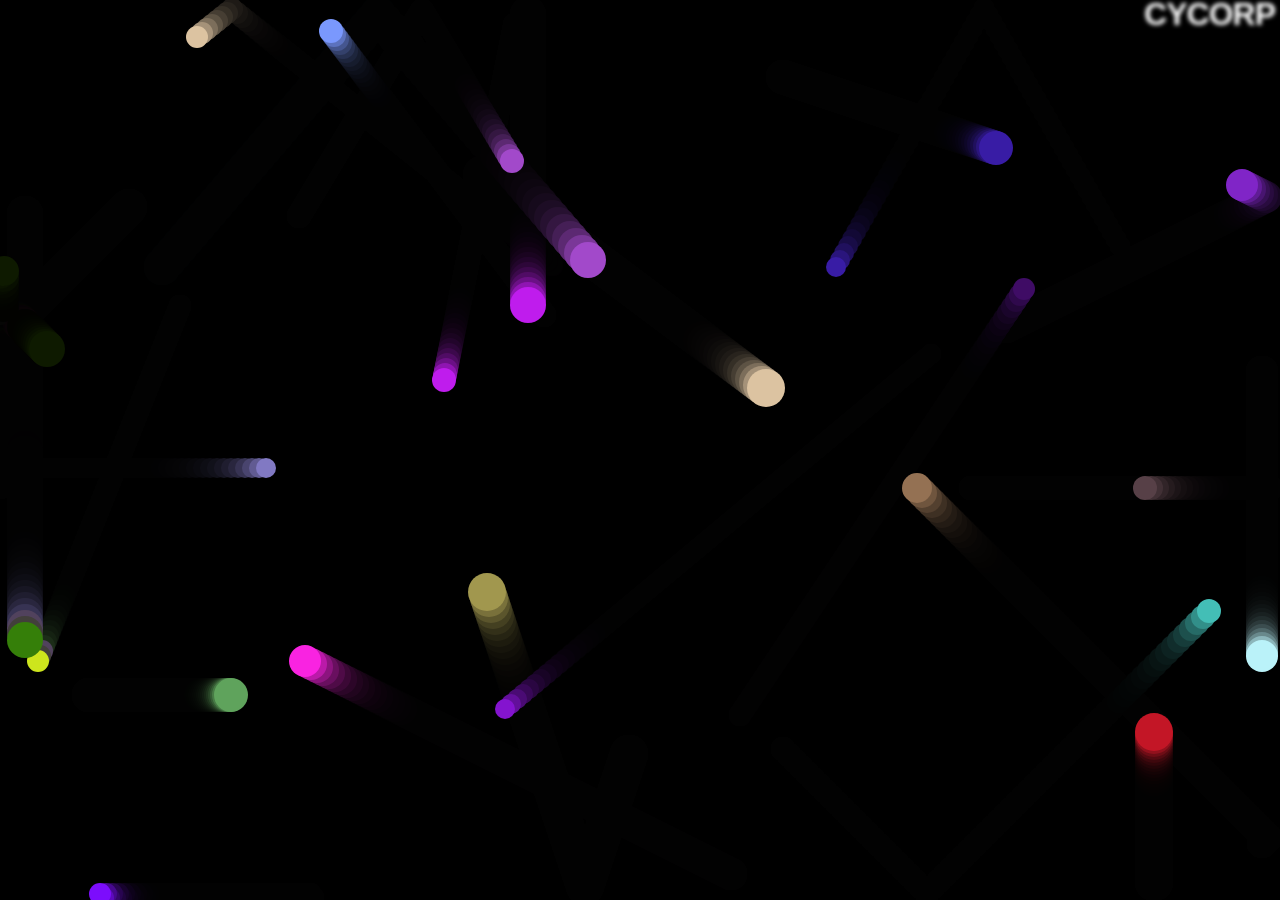
<file: Balls/index.html>
<!DOCTYPE html>
<html>
  <head>
    <meta charset="utf-8">
    <title>Balls everywhere</title>
    <link rel="stylesheet" href="style.css">
  </head>

  <body>
    <h1>CYCORP</h1>
    <canvas></canvas> <!-- insert canvas -->

    <script src="main.js"></script>
  </body>
</html>
</file>
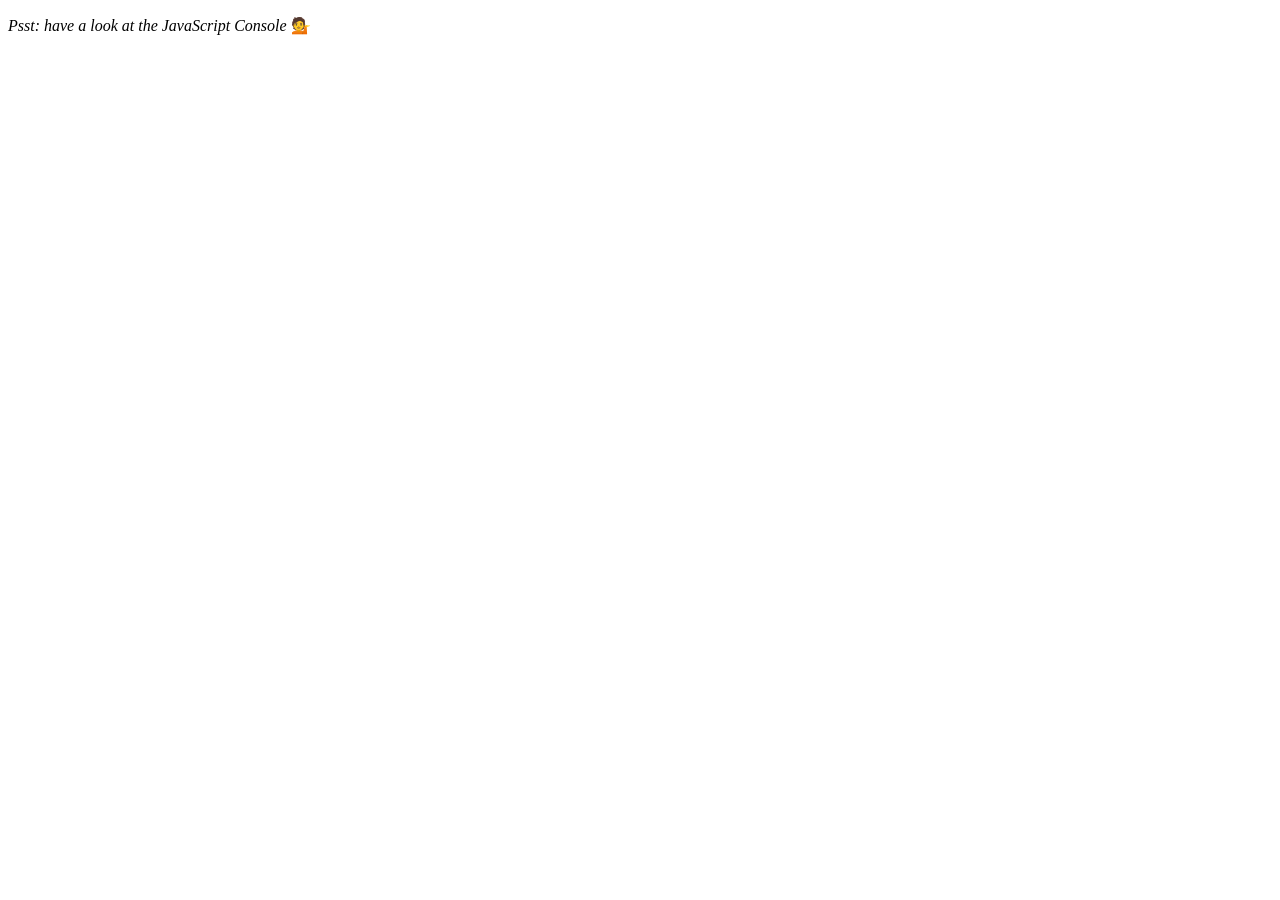
<file: Cardio/index.html>
<!DOCTYPE html>
<html lang="en">
<head>
  <meta charset="UTF-8">
  <title>Array Cardio 💪</title>
</head>
<body>
  <p><em>Psst: have a look at the JavaScript Console</em> 💁</p>
  <script src="script.js"></script>
</body>
</html>
</file>
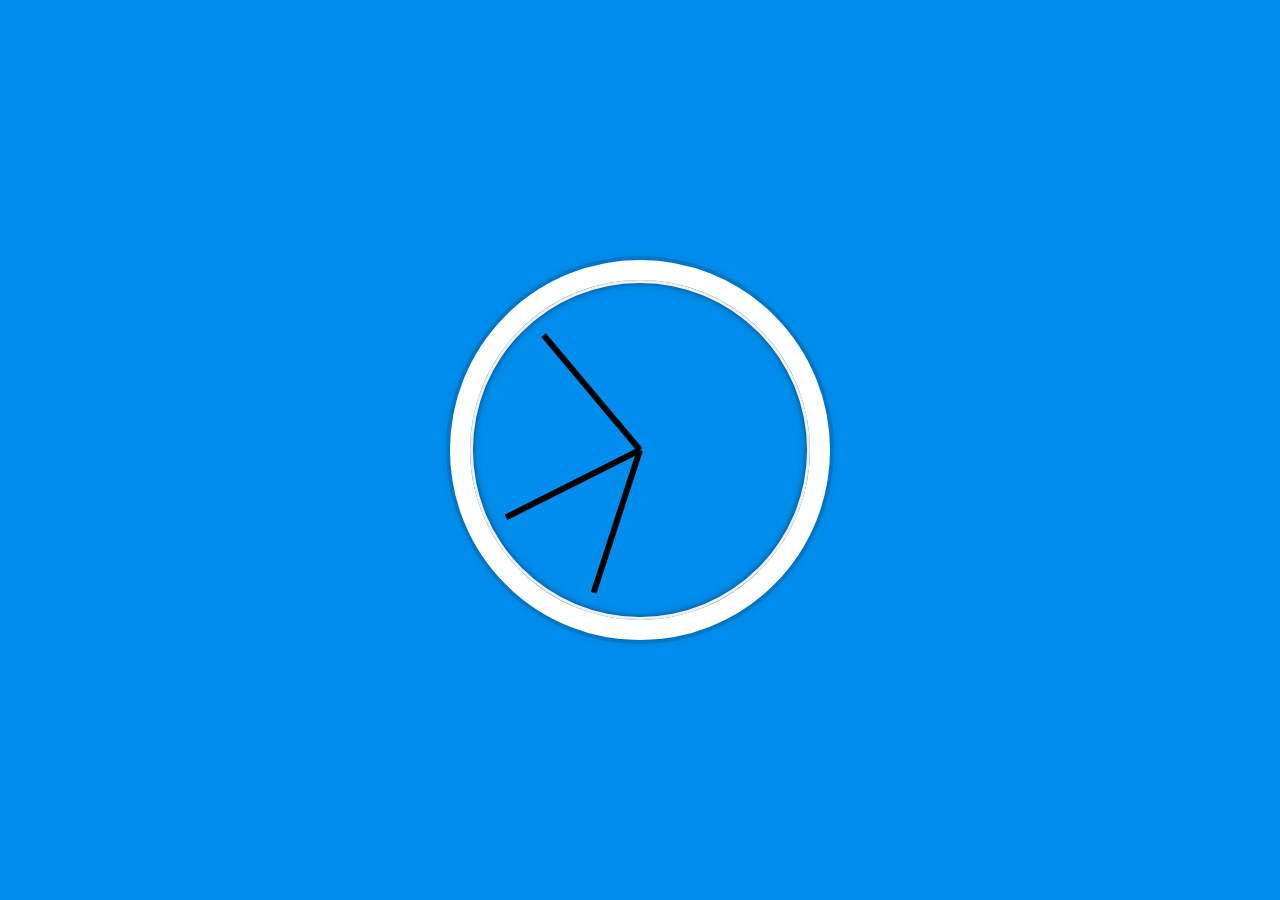
<file: Clock/index.html>
<!DOCTYPE html>
<html lang="en">
<head>
  <meta charset="UTF-8">
  <title>JS + CSS Clock</title>
  <link rel="stylesheet" href="style.css">
</head>
<body>

    <div class="clock">
      <div class="clock-face">
        <div class="hand hour-hand"></div>
        <div class="hand min-hand"></div>
        <div class="hand second-hand"></div>
      </div>
    </div>

    <script src="script.js"></script>

</body>
</html>
</file>
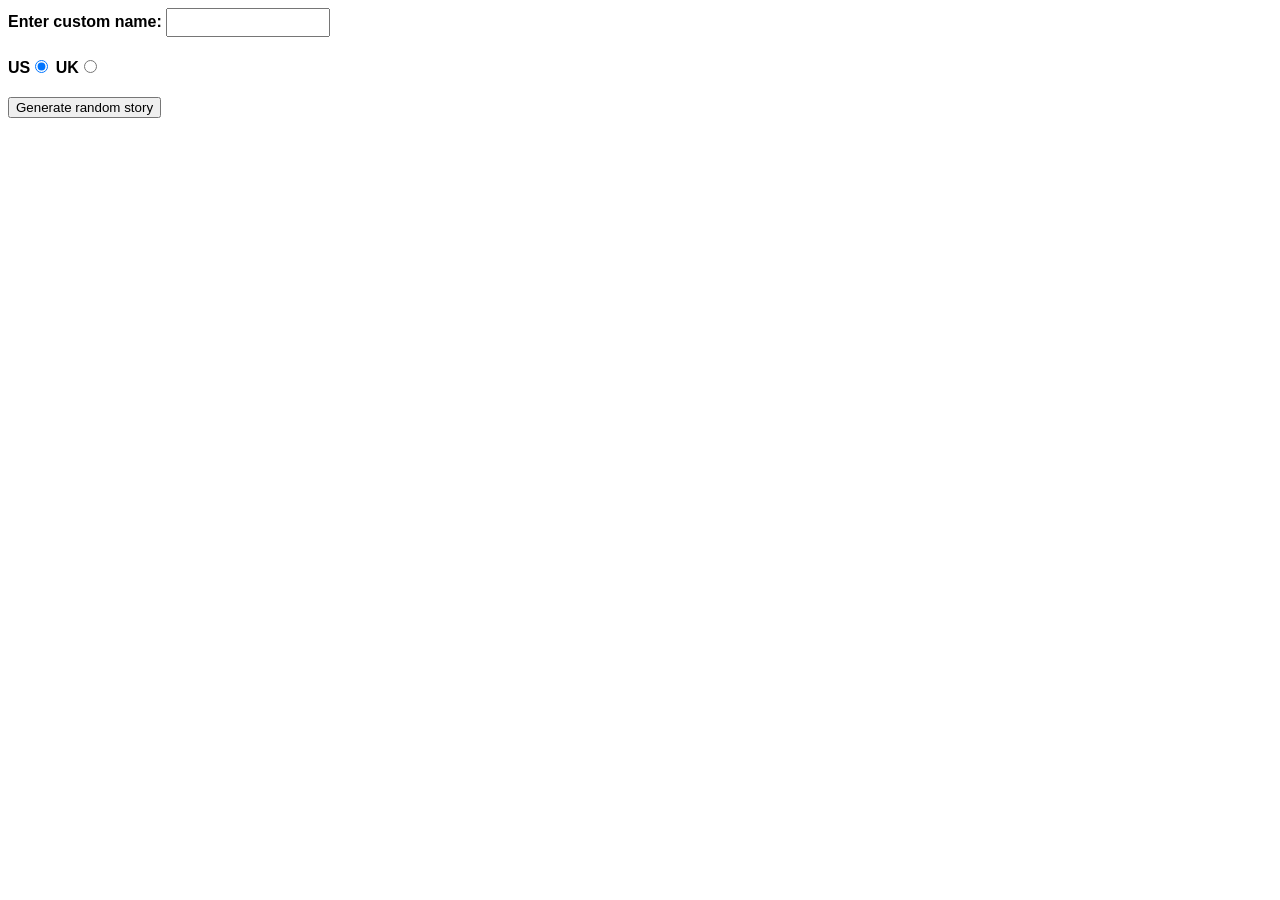
<file: Silly Story Generator/index.html>
<!DOCTYPE html>
<html>
  <head>
    <meta charset="utf-8">
    <meta http-equiv="X-UA-Compatible" content="IE=edge,chrome=1">
    <meta name="viewport" content="width=device-width">

    <title>Silly story generator</title>

    <style>
    body {
      font-family: helvetica, sans-serif;
      width: 350px;
    }
    label {
      font-weight: bold;
    }
    div {
      padding-bottom: 20px;
    }
    input[type="text"] {
      padding: 5px;
      width: 150px;
    }
    p {
      background: #FFC125;
      color: #5E2612;
      padding: 10px;
      visibility: hidden;
    }
    </style>
  </head>

  <body>
    <div>
      <label for="customname">Enter custom name:</label>
      <input id="customname" type="text" placeholder="">
    </div>
    <div>
      <label for="us">US</label><input id="us" type="radio" name="ukus" value="us" checked>
      <label for="uk">UK</label><input id="uk" type="radio" name="ukus" value="uk">
    </div>
    <div>
      <button class="randomize">Generate random story</button>
    </div>
    <p class="story"></p>

    <script src="main.js" type="text/javascript">

    </script>

  </body>
</html>
</file>
<file: Balls/style.css>
html, body {
  margin: 0;
}

html {
  font-family: 'Helvetica Neue', Helvetica, Arial, sans-serif;
  height: 100%;
}

body {
  overflow: hidden;
  height: inherit;
}

h1 {
  font-size: 2rem;
  letter-spacing: -1px;
  position: absolute;
  margin: 0;
  top: -4px;
  right: 5px;

  color: transparent;
  text-shadow: 0 0 4px white;
}
</file>
<file: Clock/style.css>
html {
    background:#018DED url(http://unsplash.it/1500/1000?image=881&blur=50);
    background-size:cover;
    font-family:'helvetica neue';
    text-align: center;
    font-size: 10px;
  }
  body {
    margin: 0;
    font-size: 2rem;
    display:flex;
    flex:1;
    min-height: 100vh;
    align-items: center;
  }
  .clock {
    width: 30rem;
    height: 30rem;
    border:20px solid white;
    border-radius:50%;
    margin:50px auto;
    position: relative;
    padding:2rem;
    box-shadow:
      0 0 0 4px rgba(0,0,0,0.1),
      inset 0 0 0 3px #EFEFEF,
      inset 0 0 10px black,
      0 0 10px rgba(0,0,0,0.2);
  }
  .clock-face {
    position: relative;
    width: 100%;
    height: 100%;
    transform: translateY(-3px); /* account for the height of the clock hands */
  }
  .hand {
    width:50%;
    height:6px;
    background:black;
    position: absolute;
    top:50%;
    transform-origin: 100%;
    transform: rotate(90deg);
    transition: all 0.05s;
    transition-timing-function: cubic-bezier(0.1, 2.7, 0.58, 1);
  }
</file>
